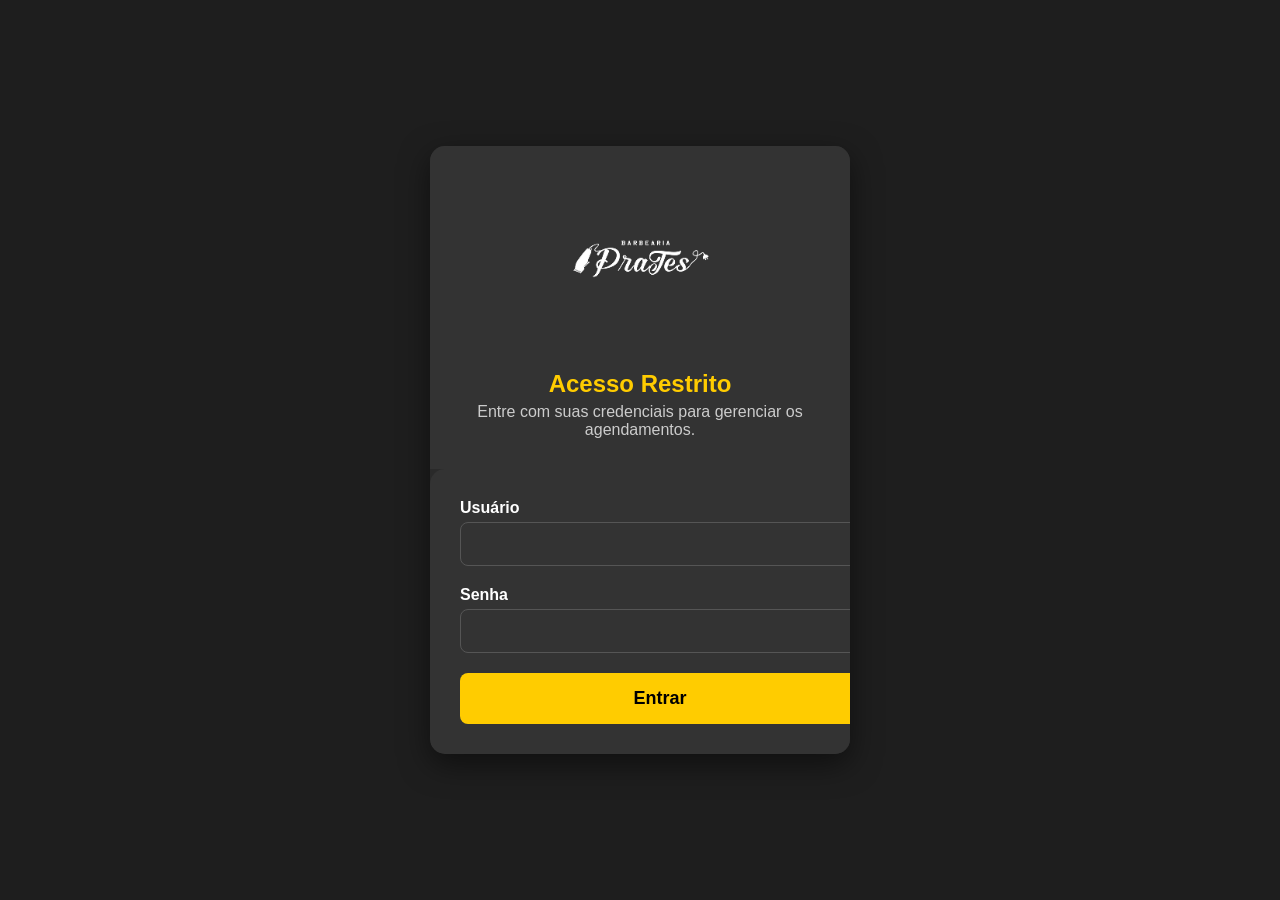
<file: views/login.html>
<!DOCTYPE html>
<html lang="pt-BR">
<head>
    <meta charset="UTF-8">
    <meta name="viewport" content="width=device-width, initial-scale=1.0">
    <title>Login - Painel Barbearia</title>
    <link rel="stylesheet" href="../public/css/style.css">
</head>
<body class="admin-body">
    <div class="login-container">
        <div class="login-box">
            <div class="login-header">
                <img src="logobarra2.png" alt="Logo Barbearia Prates">
                <h2>Acesso Restrito</h2>
                <p>Entre com suas credenciais para gerenciar os agendamentos.</p>
            </div>
            <form class="login-form">
                <div class="input-group">
                    <label for="username">Usuário</label>
                    <input type="text" id="username" required>
                </div>
                <div class="input-group">
                    <label for="password">Senha</label>
                    <input type="password" id="password" required>
                </div>
                <!-- BOTÃO ATUALIZADO: Agora é um botão de verdade para o JS funcionar -->
                <button type="submit" class="btn-login">Entrar</button>
            </form>
        </div>
    </div>

    <!-- SCRIPT ADICIONADO: Link para o novo arquivo JS do login -->
    <script src="../public/js/login.js"></script>
</body>
</html>
</file>
<file: public/css/style.css>
/* Isso aqui faz a rolagem da página ficar macia, tipo quando clica num link do menu */
html {
  scroll-behavior: smooth;
}

/* Estilo geral do corpo da página */
body {
  margin: 0; /* Tira a margem padrão do navegador */
  font-family: Arial, sans-serif;
  color: #fff;
  background: url('PratesLogo.png') no-repeat center center fixed; 
  background-size: cover; /* Faz a imagem cobrir a tela toda */
}

/* Isso aqui é um truque pra escurecer a imagem de fundo */
body::before {
  content: ""; /* Precisa disso pra funcionar */
  position: fixed; /* Fica fixo na tela, não rola com a página */
  top: 0; left: 0;
  width: 100%; height: 100%;
  background-color: rgba(0, 0, 0, 0.5); /* Cor preta com 50% de transparência */
  z-index: -1; /* Joga essa camada preta PRA TRÁS do conteúdo (z-index negativo) */
}

/* Barra amarela do topo */
.top-bar {
  background: #ffcc00;
  color: #000;
  display: flex; /* Coloca os itens um do lado do outro */
  justify-content: space-between; /* Espaça eles (logo na esquerda, menu no meio, botão na direita) */
  align-items: center; /* Alinha eles no meio (verticalmente) */
  padding: 10px 40px;
}

.top-bar .logo img {
  width: 186px;
  height: 170px;
  object-fit: contain; /* Pra imagem não ficar achatada ou esticada */
}

/* Links do menu (Início, Serviços...) */
nav a {
  color: #000;
  text-decoration: none; /* Tira o sublinhado */
  margin: 0 15px;
  font-weight: bold;
  font-size: 16px;
}

/* Botão de "Agendar horário" (o preto e o amarelo) */
.btn-agendar { background: #000; color: #ffcc00; border: none; padding: 10px 20px; cursor: pointer; border-radius: 8px; font-weight: bold; }
.btn-agendar-hero { background: #ffcc00; color: #000; border: none; padding: 12px 25px; cursor: pointer; border-radius: 8px; font-weight: bold; font-size: 16px; margin-top: 20px; }

/* Botão de voltar ao topo */
.back-to-top-btn {
  display: none; /* Ele começa escondido, o JS que mostra */
  position: fixed; /* Fica fixo no cantinho da tela */
  bottom: 20px;
  right: 30px;
  z-index: 99; /* Pra ficar na frente de quase tudo */
  border: none;
  background-color: #ffcc00;
  color: #000;
  cursor: pointer;
  padding: 15px;
  border-radius: 50%; /* 50% deixa o botão um círculo perfeito */
  font-size: 18px;
  width: 50px;
  height: 50px;
  box-shadow: 0 4px 8px rgba(0,0,0,0.3); /* Uma sombrinha pra dar um charme */
  transition: opacity 0.3s, visibility 0.3s; /* Efeito suave pra ele aparecer e sumir */
}

/* Seção de início (a capa do site) */
.hero {
  text-align: center;
  padding: 80px 20px;
  min-height: 500px;
  display: flex;
  flex-direction: column;
  justify-content: center;
  align-items: center;
  position: relative; /* Precisa ser 'relative' pra gente posicionar a logo de fundo dentro dele */
}

/* A logo transparente que fica atrás do texto na seção de início */
.hero::before {
  content: "";
  position: absolute; /* Flutua dentro da seção 'hero' */
  top: 0; left: 0;
  width: 100%; height: 100%;
  background-image: url('logo-fundo.png');
  background-repeat: no-repeat;
  background-position: center;
  background-size: contain;
  opacity: 0.1; /* Bem transparente pra não atrapalhar a leitura */
  z-index: 0; /* Fica atrás do texto (que tem z-index 1) */
}

/* O conteúdo da seção hero (título, texto, botão) */
.hero h1, .hero p, .hero .btn-agendar-hero {
  position: relative; 
  z-index: 1; /* Fica na frente da logo de fundo */
}

.hero h1 { font-size: 48px; line-height: 1.2; }
.whatsapp-info { margin-top: 30px; font-size: 14px; color: #aaa; }

/* Seção dos cards de serviço */
.servicos { text-align: center; padding: 80px 20px; background-color: #1E1E1E; }
.servicos h2 { font-size: 32px; margin-bottom: 20px; }
.servicos-descricao { font-size: 18px; line-height: 1.6; color: #ccc; margin-bottom: 80px; max-width: 600px; margin-left: auto; margin-right: auto; }
.servicos-container { display: grid; grid-template-columns: repeat(2, 1fr); gap: 80px; max-width: 750px; margin: 0 auto; }

/* Cada card de serviço individualmente */
.card { background: #fff; border-radius: 20px; overflow: hidden; cursor: pointer; transition: all 0.3s ease; text-align: left; border: none; box-shadow: 0 8px 20px rgba(0, 0, 0, 0.1); }
.card:hover { transform: translateY(-8px) scale(1.02); box-shadow: 0 12px 25px rgba(0, 0, 0, 0.2); } /* Efeito de levantar quando passa o mouse */
.card img { width: 100%; height: 250px; object-fit: cover; display: block; border-radius: 20px 20px 0 0; }
.card-info { background: #fff; padding: 15px; display: flex; justify-content: space-between; align-items: center; font-weight: bold; font-size: 18px; }
.card-info span { color: #111; }
.card-info .preco { background: #ffcc00; color: #000; padding: 8px 12px; border-radius: 12px; font-size: 16px; font-weight: bold; }

/* Seção do mapa de localização */
.localizacao { text-align: center; background-color: #1E1E1E; padding: 80px 20px; }
.localizacao h2 { font-size: 32px; margin-bottom: 40px; }
.map-container { max-width: 800px; margin: 0 auto; border-radius: 15px; overflow: hidden; border: 3px solid #fff; box-shadow: 0 0 20px rgba(255, 255, 255, 0.2); }
.endereco-texto { margin-top: 30px; font-size: 18px; color: #ccc; }

/* Pop-up de agendamento */
.area-agendamento { display: none; position: fixed; top: 0; left: 0; width: 100%; height: 100%; background: #000; justify-content: center; align-items: center; z-index: 100; }
.form-box { background: #ffcc00; color: #000; position: relative; width: 380px; padding: 30px; border-radius: 20px; }
.form-box h2 { text-align: center; font-size: 28px; margin-top: 0; margin-bottom: 25px; }
.btn-fechar { position: absolute; top: 15px; right: 15px; border: none; background: none; font-size: 24px; cursor: pointer; color: #000; }
#formAgendar label { display: block; font-weight: bold; margin-bottom: 5px; }
#formAgendar input, #formAgendar select { width: 100%; margin-bottom: 15px; padding: 12px; border: none; border-radius: 8px; font-size: 16px; box-sizing: border-box; }

/* A lista de horários que a gente arrasta pro lado */
.time-options { display: flex; gap: 10px; overflow-x: auto; padding-bottom: 15px; margin-bottom: 20px; }
/* Estilo da barrinha de rolagem (só pra ficar mais bonitinho) */
.time-options::-webkit-scrollbar { height: 8px; }
.time-options::-webkit-scrollbar-track { background: rgba(0, 0, 0, 0.2); border-radius: 10px; }
.time-options::-webkit-scrollbar-thumb { background-color: #000; border-radius: 10px; }

/* Botões de horário */
.time-btn { background: #000; color: #fff; border: none; border-radius: 8px; padding: 10px 20px; cursor: pointer; font-weight: bold; font-size: 16px; flex-shrink: 0; transition: background-color 0.2s; }
.time-btn:hover { background-color: #333; }
.time-btn.selected { background-color: #555; outline: 2px solid #000; } /* Assim que a gente vê qual horário foi selecionado */

/* Botão final de agendar */
#formAgendar button[type="submit"] { width: 100%; padding: 15px; border: none; border-radius: 8px; background: #000; color: #ffcc00; cursor: pointer; font-weight: bold; font-size: 18px; margin-top: 10px; }

/* Tela de "agendamento com sucesso" */
.success-box { display: none; background: #1E1E1E; color: #fff; text-align: center; width: 380px; padding: 60px 30px; border-radius: 20px; border: 2px solid #ffcc00; box-sizing: border-box; }
.success-logo { max-width: 250px; margin-bottom: 40px; }
.success-box p { font-size: 24px; font-weight: bold; line-height: 1.4; margin-bottom: 40px; }
#voltarBtn { background: #ffcc00; color: #000; border: none; border-radius: 8px; padding: 15px 30px; cursor: pointer; font-weight: bold; font-size: 18px; width: 100%; }

/* Rodapé do site */
.site-footer { background-color: #ffcc00; padding: 40px 5%; color: #111; }
.footer-content { display: flex; justify-content: space-between; align-items: center; gap: 40px; margin-bottom: 30px; }
.footer-about { max-width: 450px; font-size: 16px; line-height: 1.5; }
.footer-brand { text-align: right; }
.footer-logo { max-width: 220px; margin-bottom: 20px; }
.social-icons { display: flex; justify-content: flex-end; gap: 15px; }
.social-icons a { transition: transform 0.2s ease; }
.social-icons a:hover { transform: scale(1.1); }
.social-icons img { width: 44px; height: 44px; }
.footer-copyright { text-align: center; font-size: 14px; color: #333; border-top: 1px solid rgba(0, 0, 0, 0.1); padding-top: 20px; }

/* Deixando o site responsivo pra celular */
@media (max-width: 768px) {
  .hero h1 { font-size: 36px; }
  .top-bar { flex-direction: column; padding: 20px; gap: 20px; }
  .servicos-container { grid-template-columns: 1fr; max-width: 320px; gap: 40px; }
  .footer-content { flex-direction: column; text-align: center; }
  .footer-brand, .social-icons { text-align: center; justify-content: center; }
  .form-box, .success-box { width: 90%; }
}

/* =============================== */
/* ### ESTILOS PARA O PAINEL ADMIN ### */
/* =============================== */

/* Fundo geral das páginas de login e painel */
.admin-body {
  background: #1E1E1E;
  color: #fff;
}
.admin-body::before {
    display: none; /* Remove a sobreposição escura nessas páginas */
}

/* --- Página de Login --- */
.login-container {
  display: flex;
  justify-content: center;
  align-items: center;
  min-height: 100vh;
}

.login-form {
  background-color: #333;
  padding: 40px;
  border-radius: 15px;
  width: 100%;
  max-width: 400px;
  text-align: center;
}

.login-logo {
  max-width: 200px;
  margin-bottom: 20px;
}

.login-form h2 {
  color: #ffcc00;
  margin-bottom: 30px;
}

.login-form label {
  display: block;
  text-align: left;
  margin-bottom: 5px;
  font-weight: bold;
}

.login-form input {
  background-color: #fff;
  color: #000;
}

.btn-login {
  display: block;
  width: 100%;
  padding: 15px;
  border: none;
  border-radius: 8px;
  background: #ffcc00;
  color: #000;
  cursor: pointer;
  font-weight: bold;
  font-size: 18px;
  text-align: center;
  text-decoration: none;
  margin-top: 20px;
}

/* --- Página do Painel --- */
.painel-header {
  background-color: #333;
  padding: 15px 30px;
  display: flex;
  justify-content: space-between;
  align-items: center;
}

.painel-logo {
  height: 50px;
}

.btn-logout {
  background-color: #ffcc00;
  color: #000;
  padding: 10px 20px;
  border-radius: 8px;
  text-decoration: none;
  font-weight: bold;
}

.painel-container {
  padding: 40px;
  max-width: 900px;
  margin: 0 auto;
}

.agendamentos-lista h2 {
  border-bottom: 2px solid #ffcc00;
  padding-bottom: 10px;
  margin-bottom: 30px;
}

.agendamento-card {
  background-color: #333;
  border-radius: 10px;
  margin-bottom: 20px;
  padding: 20px;
  display: flex;
  justify-content: space-between;
  align-items: center;
  gap: 20px;
}

.agendamento-horario {
  background-color: #ffcc00;
  color: #000;
  font-weight: bold;
  font-size: 24px;
  padding: 20px;
  border-radius: 8px;
}

.agendamento-info {
  flex-grow: 1; /* Faz essa parte ocupar o espaço que sobrar */
}

.agendamento-info p {
  margin: 5px 0;
}

.btn-concluir {
  background-color: #28a745; /* Verde */
  color: #fff;
  border: none;
  padding: 10px 15px;
  border-radius: 5px;
  font-weight: bold;
  cursor: pointer;
}

/* Estilo para um card já concluído */
.agendamento-card.concluido {
  background-color: #2a2a2a;
  opacity: 0.7;
}

.agendamento-card.concluido .agendamento-status span {
  color: #28a745;
  font-weight: bold;
}
/* ... (todos os estilos do site principal que já tínhamos) ... */
html { scroll-behavior: smooth; }
body { margin: 0; font-family: Arial, sans-serif; color: #fff; background: url('PratesLogo.png') no-repeat center center fixed; background-size: cover; }
body::before { content: ""; position: fixed; top: 0; left: 0; width: 100%; height: 100%; background-color: rgba(0, 0, 0, 0.5); z-index: -1; }
.top-bar { background: #ffcc00; color: #000; display: flex; justify-content: space-between; align-items: center; padding: 10px 40px; }
.top-bar .logo img { width: 186px; height: 170px; object-fit: contain; }
nav a { color: #000; text-decoration: none; margin: 0 15px; font-weight: bold; font-size: 16px; }
.btn-agendar, .btn-agendar-hero, .back-to-top-btn, .hero, .servicos, .localizacao, .area-agendamento, .site-footer { /* ... estilos existentes ... */ }

/* =============================== */
/* ### ESTILOS PARA O PAINEL ADMIN ### */
/* =============================== */

.admin-body { background: #1E1E1E; color: #fff; }
.admin-body::before { display: none; }

/* --- Página de Login (Layout Corrigido) --- */
.login-container { 
    display: flex; 
    justify-content: center; 
    align-items: center; 
    width: 100%;
    min-height: 100vh; /* Garante que o container ocupe a altura toda da tela */
    padding: 20px; 
    box-sizing: border-box; /* Evita que o padding cause problemas de layout */
}
.login-box { background-color: #2a2a2a; border-radius: 15px; width: 100%; max-width: 420px; text-align: center; overflow: hidden; box-shadow: 0 10px 30px rgba(0,0,0,0.5); }
.login-header { background-color: #333; padding: 30px; }
.login-header img { max-width: 180px; margin-bottom: 15px; }
.login-header h2 { color: #ffcc00; margin: 10px 0 5px 0; }
.login-header p { margin: 0; color: #ccc; }
.login-form { padding: 30px; }
.input-group { margin-bottom: 20px; text-align: left; }
.input-group label { display: block; margin-bottom: 5px; font-weight: bold; }
.input-group input { width: 100%; padding: 12px; border: 1px solid #555; background-color: #333; color: #fff; border-radius: 8px; font-size: 16px; box-sizing: border-box; }
.btn-login { display: block; width: 100%; padding: 15px; border: none; border-radius: 8px; background: #ffcc00; color: #000; cursor: pointer; font-weight: bold; font-size: 18px; text-align: center; text-decoration: none; margin-top: 10px; box-sizing: border-box; }


/* --- Página do Painel (Novo Layout) --- */
.top-bar-admin { background: #ffcc00; color: #000; display: flex; justify-content: space-between; align-items: center; padding: 10px 40px; }
.logo-admin img { width: 186px; height: 170px; object-fit: contain; }
.user-info { display: flex; align-items: center; gap: 10px; font-weight: bold; font-size: 18px; }
.user-icon { font-size: 24px; }
.btn-logout { background-color: #000; color: #ffcc00; padding: 10px 20px; border-radius: 8px; text-decoration: none; font-weight: bold; }

.painel-container { padding: 40px; max-width: 1200px; margin: 0 auto; }
.painel-header-main { display: flex; justify-content: space-between; align-items: center; border-bottom: 2px solid #ffcc00; padding-bottom: 10px; margin-bottom: 30px; flex-wrap: wrap; gap: 20px; }
.painel-header-main h1 { margin: 0; }
.filtro-container select { background-color: #333; color: #fff; border: 1px solid #555; padding: 8px; border-radius: 5px; }

#agendamentos-lista { display: flex; flex-direction: column; gap: 20px; }
#agendamentos-lista p { font-size: 18px; color: #ccc; }
.agendamento-card-admin { background-color: #2a2a2a; border: 2px solid #ffcc00; border-radius: 10px; padding: 20px; }
.card-info-header, .card-info-body { display: flex; justify-content: space-between; flex-wrap: wrap; gap: 10px; margin-bottom: 10px; }
.card-info-header p, .card-info-body p, .card-info-service { margin: 0; }
.card-info-service { margin-bottom: 20px; }
.card-actions { display: flex; justify-content: flex-end; gap: 15px; }
.btn-cancelar, .btn-concluir { color: #fff; border: none; padding: 12px 25px; border-radius: 8px; font-weight: bold; cursor: pointer; font-size: 14px; }
.btn-cancelar { background-color: #dc3545; }
.btn-concluir { background-color: #28a745; }
</file>
